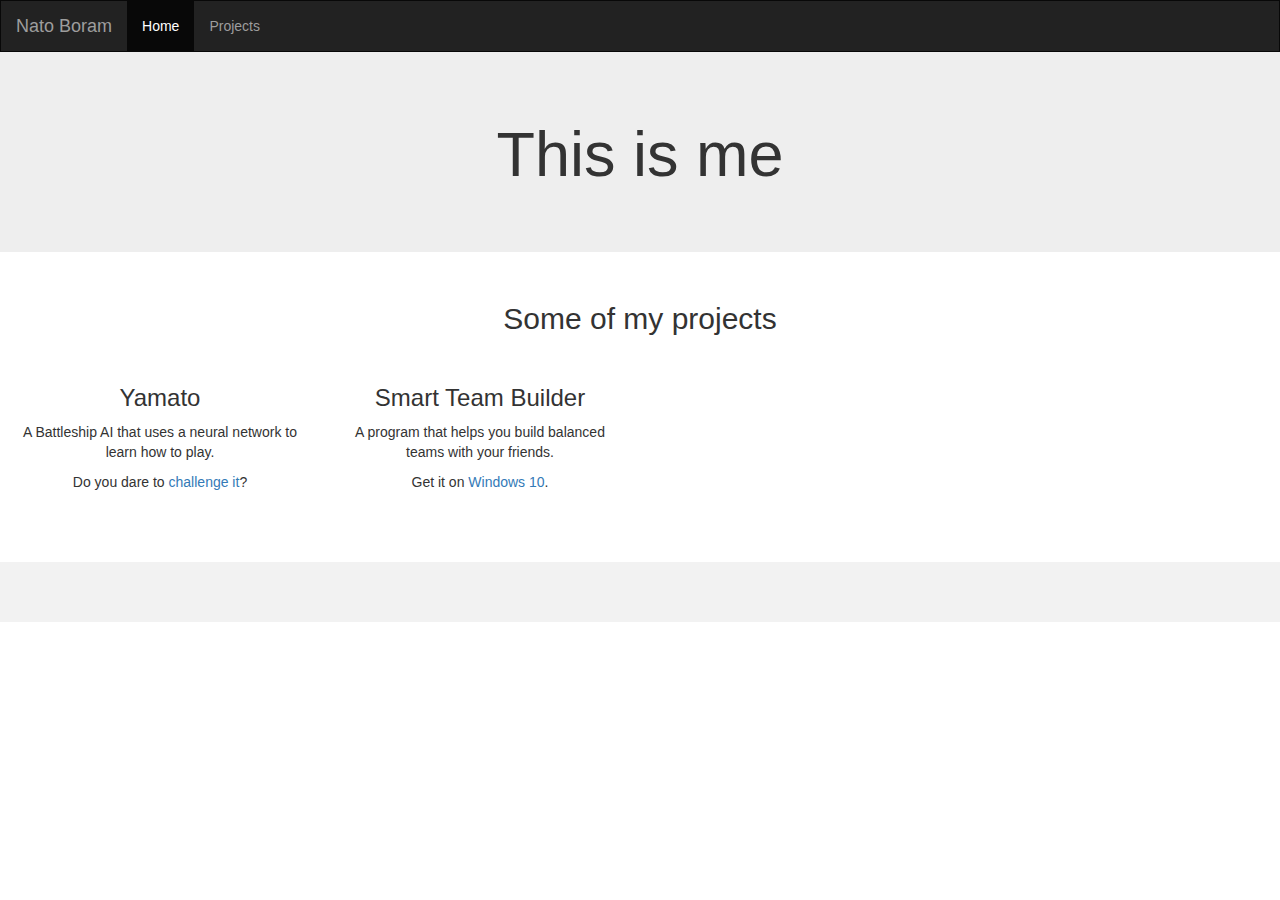
<file: index.html>
<!DOCTYPE html>
<html lang="en-CA">

<head>
	<meta charset="utf-8">
	<meta name="viewport" content="width=device-width, initial-scale=1">

	<!-- Bootstrap CSS -->
	<link rel="stylesheet" href="https://maxcdn.bootstrapcdn.com/bootstrap/3.3.7/css/bootstrap.min.css">

	<!-- jQuery -->
	<script src="https://ajax.googleapis.com/ajax/libs/jquery/3.2.1/jquery.min.js"></script>

	<!-- Bootstrap JavaScript -->
	<script src="https://maxcdn.bootstrapcdn.com/bootstrap/3.3.7/js/bootstrap.min.js"></script>

	<!-- Local -->
	<link rel="icon" type="image/png" href="logo.png" />
	<link href="style.css" rel="stylesheet" type="text/css" />
	<title>Nato Boram</title>

	<!-- Global Site Tag (gtag.js) - Google Analytics -->
	<script async src="https://www.googletagmanager.com/gtag/js?id=UA-38044037-2"></script>
	<script>
		window.dataLayer = window.dataLayer || [];

		function gtag() {
			dataLayer.push(arguments)
		};
		gtag('js', new Date());
		gtag('config', 'UA-38044037-2');
	</script>

	<!-- Google AdSense -->
	<script async src="//pagead2.googlesyndication.com/pagead/js/adsbygoogle.js"></script>
	<script>
		(adsbygoogle = window.adsbygoogle || []).push({
			google_ad_client: "ca-pub-1087835321861009",
			enable_page_level_ads: true
		});
	</script>
</head>

<body>

	<!-- Navbar -->
	<nav class="navbar navbar-inverse">
		<div class="container-fluid">

			<!-- Mobile View -->
			<div class="navbar-header">
				<button type="button" class="navbar-toggle" data-toggle="collapse" data-target="#myNavbar">
					<span class="icon-bar"></span>
					<span class="icon-bar"></span>
					<span class="icon-bar"></span>
				</button>
				<a class="navbar-brand" href="https://natoboram.github.io">Nato Boram</a>
			</div>

			<!-- Desktop View -->
			<div class="collapse navbar-collapse" id="myNavbar">
				<ul class="nav navbar-nav">
					<li class="active"><a href="https://natoboram.github.io/">Home</a></li>
					<!--<li><a href="./about">About</a></li>-->
					<li><a href="./projects">Projects</a></li>
					<!--<li><a href="./contact">Contact</a></li>-->
				</ul>
			</div>
		</div>
	</nav>

	<div class="jumbotron">
		<div class="container text-center">
			<h1>This is me</h1>
			<p></p>
		</div>
	</div>

	<div class="container-fluid bg-3 text-center">
		<h2>Some of my projects</h2><br />
		<div class="row">
			<div class="col-sm-4 col-md-3">
				<h3>Yamato</h3>
				<p>A Battleship AI that uses a neural network to learn how to play.</p>
				<p>Do you dare to <a href="./battleship">challenge it</a>?</p>
			</div>
			<div class="col-sm-4 col-md-3">
				<h3>Smart Team Builder</h3>
				<p>A program that helps you build balanced teams with your friends.</p>
				<p>Get it on <a href="https://www.microsoft.com/store/apps/9pkmlmnmxfql">Windows 10</a>.</p>
			</div>
			<div class="col-sm-4 col-md-3">

			</div>
			<div class="col-sm-4 col-md-3">

			</div>
		</div>
	</div><br>

	<br />
	<br />

	<!-- Footer -->
	<footer class="container-fluid text-center">
		<p></p>
	</footer>

</body>

</html>
</file>
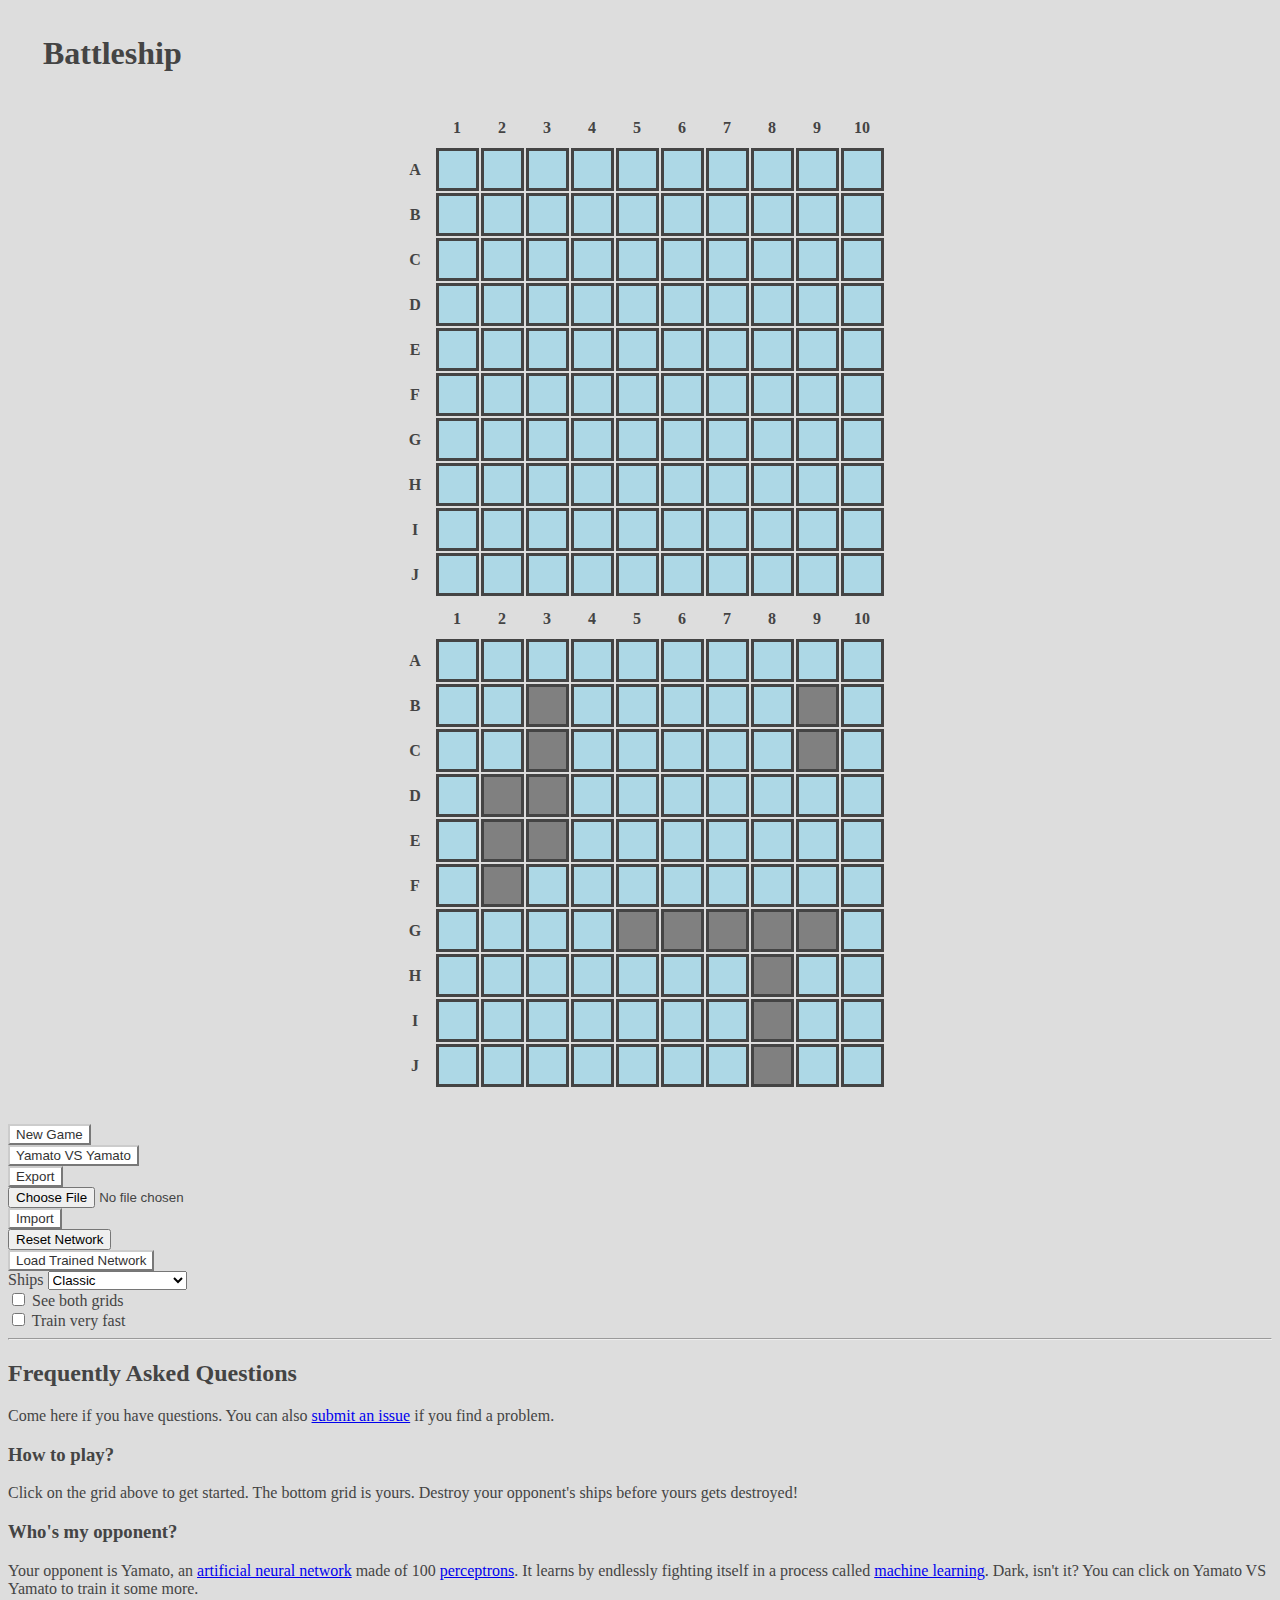
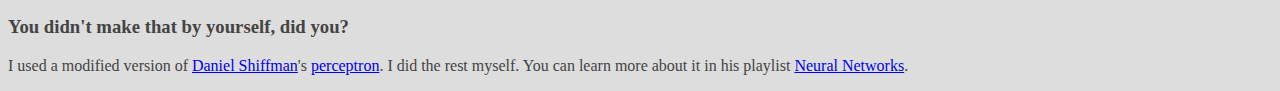
<file: battleship/index.html>
﻿<!DOCTYPE html>
<html lang="en-CA">

<head>
	<meta charset="UTF-8" />
	<meta name="viewport" content="width=device-width, initial-scale=1">

	<!-- jQuery -->
	<script src="https://code.jquery.com/jquery-3.2.1.slim.min.js" integrity="sha384-KJ3o2DKtIkvYIK3UENzmM7KCkRr/rE9/Qpg6aAZGJwFDMVNA/GpGFF93hXpG5KkN"
	 crossorigin="anonymous"></script>
	<script src="https://cdnjs.cloudflare.com/ajax/libs/popper.js/1.11.0/umd/popper.min.js" integrity="sha384-b/U6ypiBEHpOf/4+1nzFpr53nxSS+GLCkfwBdFNTxtclqqenISfwAzpKaMNFNmj4"
	 crossorigin="anonymous"></script>

	<!-- Bootstrap -->
	<link rel="stylesheet" href="https://maxcdn.bootstrapcdn.com/bootstrap/4.0.0-beta/css/bootstrap.min.css" integrity="sha384-/Y6pD6FV/Vv2HJnA6t+vslU6fwYXjCFtcEpHbNJ0lyAFsXTsjBbfaDjzALeQsN6M"
	 crossorigin="anonymous">
	<script src="https://maxcdn.bootstrapcdn.com/bootstrap/4.0.0-beta/js/bootstrap.min.js" integrity="sha384-h0AbiXch4ZDo7tp9hKZ4TsHbi047NrKGLO3SEJAg45jXxnGIfYzk4Si90RDIqNm1"
	 crossorigin="anonymous"></script>

	<!-- CSS -->
	<link rel="stylesheet" type="text/css" href="style.css" />

	<!-- Libraries -->
	<script src="yamato/FileSaver.js"></script>

	<!-- JavaScript -->
	<script src="battleship.js"></script>
	<script src="game.js"></script>
	<script src="yamato/backup.js"></script>

	<!-- Perceptrons -->
	<script src="yamato/shiffman/perceptron.js"></script>
	<script src="yamato/skynet.js"></script>


	<!-- Neural Network 
	<script src="yamato/shiffman/nn.js"></script>
	<script src="yamato/shiffman/matrix.js"></script>
	<script src="yamato/yamato.js"></script>
	-->

	<script src="random.js"></script>

	<!-- Global Site Tag (gtag.js) - Google Analytics -->
	<script async src="https://www.googletagmanager.com/gtag/js?id=UA-38044037-2"></script>
	<script async>
		window.dataLayer = window.dataLayer || [];
		function gtag() {
			dataLayer.push(arguments)
		};
		gtag('js', new Date());
		gtag('config', 'UA-38044037-2');
	</script>

	<title>Battleship</title>
</head>

<body>

	<!-- Header -->
	<header class="container-fluid text-center">
		<h1>Battleship</h1>
	</header>

	<div class="container">

		<!-- Grids -->
		<div class="row">
			<div class="col-md-7">
				<table id="agentTable">
					<tr>
						<th></th>
						<th>1</th>
						<th>2</th>
						<th>3</th>
						<th>4</th>
						<th>5</th>
						<th>6</th>
						<th>7</th>
						<th>8</th>
						<th>9</th>
						<th>10</th>
					</tr>
					<tr>
						<th>A</th>
						<td></td>
						<td></td>
						<td></td>
						<td></td>
						<td></td>
						<td></td>
						<td></td>
						<td></td>
						<td></td>
						<td></td>
					</tr>
					<tr>
						<th>B</th>
						<td></td>
						<td></td>
						<td></td>
						<td></td>
						<td></td>
						<td></td>
						<td></td>
						<td></td>
						<td></td>
						<td></td>
					</tr>
					<tr>
						<th>C</th>
						<td></td>
						<td></td>
						<td></td>
						<td></td>
						<td></td>
						<td></td>
						<td></td>
						<td></td>
						<td></td>
						<td></td>
					</tr>
					<tr>
						<th>D</th>
						<td></td>
						<td></td>
						<td></td>
						<td></td>
						<td></td>
						<td></td>
						<td></td>
						<td></td>
						<td></td>
						<td></td>
					</tr>
					<tr>
						<th>E</th>
						<td></td>
						<td></td>
						<td></td>
						<td></td>
						<td></td>
						<td></td>
						<td></td>
						<td></td>
						<td></td>
						<td></td>
					</tr>
					<tr>
						<th>F</th>
						<td></td>
						<td></td>
						<td></td>
						<td></td>
						<td></td>
						<td></td>
						<td></td>
						<td></td>
						<td></td>
						<td></td>
					</tr>
					<tr>
						<th>G</th>
						<td></td>
						<td></td>
						<td></td>
						<td></td>
						<td></td>
						<td></td>
						<td></td>
						<td></td>
						<td></td>
						<td></td>
					</tr>
					<tr>
						<th>H</th>
						<td></td>
						<td></td>
						<td></td>
						<td></td>
						<td></td>
						<td></td>
						<td></td>
						<td></td>
						<td></td>
						<td></td>
					</tr>
					<tr>
						<th>I</th>
						<td></td>
						<td></td>
						<td></td>
						<td></td>
						<td></td>
						<td></td>
						<td></td>
						<td></td>
						<td></td>
						<td></td>
					</tr>
					<tr>
						<th>J</th>
						<td></td>
						<td></td>
						<td></td>
						<td></td>
						<td></td>
						<td></td>
						<td></td>
						<td></td>
						<td></td>
						<td></td>
					</tr>
				</table>
				<table id="playerTable">
					<tr>
						<th></th>
						<th>1</th>
						<th>2</th>
						<th>3</th>
						<th>4</th>
						<th>5</th>
						<th>6</th>
						<th>7</th>
						<th>8</th>
						<th>9</th>
						<th>10</th>
					</tr>
					<tr>
						<th>A</th>
						<td></td>
						<td></td>
						<td></td>
						<td></td>
						<td></td>
						<td></td>
						<td></td>
						<td></td>
						<td></td>
						<td></td>
					</tr>
					<tr>
						<th>B</th>
						<td></td>
						<td></td>
						<td></td>
						<td></td>
						<td></td>
						<td></td>
						<td></td>
						<td></td>
						<td></td>
						<td></td>
					</tr>
					<tr>
						<th>C</th>
						<td></td>
						<td></td>
						<td></td>
						<td></td>
						<td></td>
						<td></td>
						<td></td>
						<td></td>
						<td></td>
						<td></td>
					</tr>
					<tr>
						<th>D</th>
						<td></td>
						<td></td>
						<td></td>
						<td></td>
						<td></td>
						<td></td>
						<td></td>
						<td></td>
						<td></td>
						<td></td>
					</tr>
					<tr>
						<th>E</th>
						<td></td>
						<td></td>
						<td></td>
						<td></td>
						<td></td>
						<td></td>
						<td></td>
						<td></td>
						<td></td>
						<td></td>
					</tr>
					<tr>
						<th>F</th>
						<td></td>
						<td></td>
						<td></td>
						<td></td>
						<td></td>
						<td></td>
						<td></td>
						<td></td>
						<td></td>
						<td></td>
					</tr>
					<tr>
						<th>G</th>
						<td></td>
						<td></td>
						<td></td>
						<td></td>
						<td></td>
						<td></td>
						<td></td>
						<td></td>
						<td></td>
						<td></td>
					</tr>
					<tr>
						<th>H</th>
						<td></td>
						<td></td>
						<td></td>
						<td></td>
						<td></td>
						<td></td>
						<td></td>
						<td></td>
						<td></td>
						<td></td>
					</tr>
					<tr>
						<th>I</th>
						<td></td>
						<td></td>
						<td></td>
						<td></td>
						<td></td>
						<td></td>
						<td></td>
						<td></td>
						<td></td>
						<td></td>
					</tr>
					<tr>
						<th>J</th>
						<td></td>
						<td></td>
						<td></td>
						<td></td>
						<td></td>
						<td></td>
						<td></td>
						<td></td>
						<td></td>
						<td></td>
					</tr>
				</table>
			</div>

			<!-- Menu -->
			<div class="col-md-5">

				<!-- Alerts -->
				<div id="alert-container">
				</div>

				<form>

					<!-- Play Again -->
					<div class="form-group">
						<button type="button" class="btn btn-default btn-block" onclick="newGame()">New Game</button>
					</div>

					<!-- Train -->
					<div class="form-group">
						<button type="button" class="btn btn-default btn-block" onclick="beginTraining()" id="btnTrain">Yamato VS Yamato</button>
					</div>

					<!-- Stop Training -->
					<div class="form-group">
						<button type="button" class="btn btn-default btn-block" onclick="stopTraining()" id="btnStop" style="display: none;">Stop training</button>
					</div>

					<!-- Export -->
					<div class="form-group">
						<button type="button" class="btn btn-default btn-block" onclick="exportJSON()">Export</button>
					</div>

					<!-- Select File -->
					<div class="form-group">
						<input id="file-input" type="file" class="form-control" />
					</div>

					<!-- Import -->
					<div class="form-group">
						<button type="button" class="btn btn-default btn-block" onclick="importJSON()">Import</button>
					</div>

					<!-- New Network -->
					<div class="form-group">
						<button type="button" class="btn btn-danger btn-block" onclick="newNetwork()">Reset Network</button>
					</div>

					<!-- Use Backup -->
					<div class="form-group">
						<button type="button" class="btn btn-default btn-block" onclick="useBackup()">Load Trained Network</button>
					</div>

					<!-- Ships -->
					<div class="form-group">
						<label for="ships">Ships</label>
						<select class="form-control" id="ships">
							<option value="classic">Classic</option>
							<option value="prof">Lots of submarines!</option>
						</select>
					</div>

					<!-- True Vision -->
					<div class="checkbox">
						<label>
							<input type="checkbox" id="PlayerTrueSight" onclick="showGrids();"> See both grids</label>
					</div>

					<!-- Gotta go fast! -->
					<div class="checkbox">
						<label>
							<input type="checkbox" id="TrainFast" onclick="trainFast();"> Train very fast
						</label>
					</div>
				</form>
			</div>
		</div>

		<hr />

		<h2>Frequently Asked Questions</h2>
		<p>Come here if you have questions. You can also
			<a href="https://github.com/NatoBoram/natoboram.github.io/issues/new">submit an issue</a> if you find a problem.</p>

		<h3>How to play?</h3>
		<p>Click on the grid above to get started. The bottom grid is yours. Destroy your opponent's ships before yours gets destroyed!</p>

		<h3>Who's my opponent?</h3>
		<p>
			Your opponent is Yamato, an
			<a href="https://en.wikipedia.org/wiki/Artificial_neural_network">artificial neural network</a> made of 100
			<a href="https://en.wikipedia.org/wiki/Perceptron">perceptrons</a>. It learns by endlessly fighting itself in a process called
			<a href="https://en.wikipedia.org/wiki/Machine_learning">machine learning</a>. Dark, isn't it? You can click on Yamato VS Yamato to train it some more.
		</p>

		<h3>You didn't make that by yourself, did you?</h3>
		<p>
			I used a modified version of
			<a href="http://shiffman.net/">Daniel Shiffman</a>'s
			<a href="https://github.com/shiffman/The-Nature-of-Code-Examples-p5.js/blob/master/chp10_nn/NOC_10_01_Perceptron/perceptron.js">perceptron</a>. I did the rest myself. You can learn more about it in his playlist
			<a href="https://www.youtube.com/playlist?list=PLRqwX-V7Uu6aCibgK1PTWWu9by6XFdCfh">Neural Networks</a>.
		</p>

		<!-- Ads by Google
		<script async src="//pagead2.googlesyndication.com/pagead/js/adsbygoogle.js"></script>
		<ins class="adsbygoogle" style="display:block" data-ad-client="ca-pub-1087835321861009" data-ad-slot="4720369799" data-ad-format="auto"></ins>
		<script>
			(adsbygoogle = window.adsbygoogle || []).push({});
		</script>
		-->
	</div>
</body>

</html>
</file>
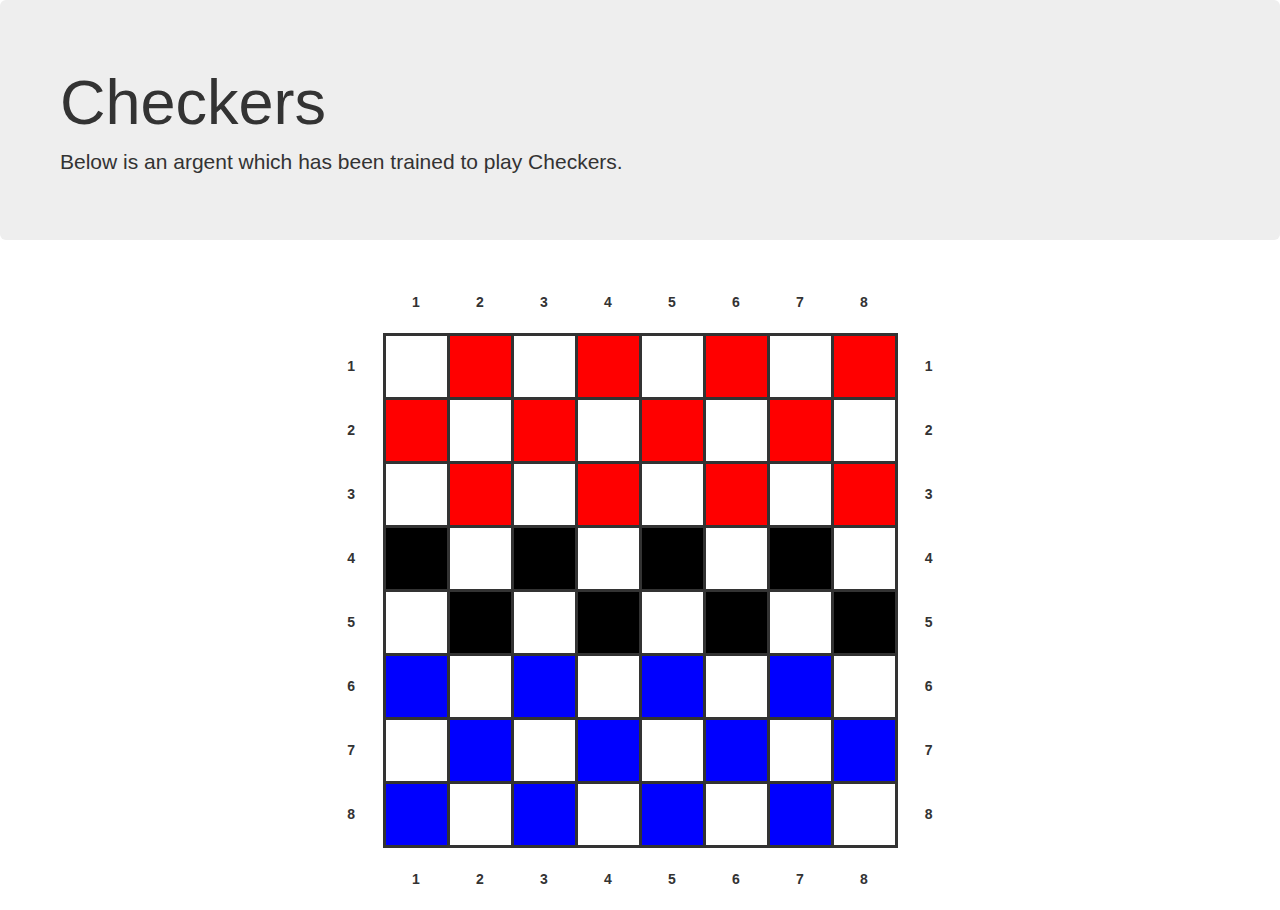
<file: checkers/index.html>
<!DOCTYPE html>
<html lang="en-CA">

<head>
	<meta charset="UTF-8" />
	<meta name="viewport" content="width=device-width, initial-scale=1.0" />

	<!-- Bootstrap -->
	<!-- Latest compiled and minified CSS -->
	<link rel="stylesheet" href="https://maxcdn.bootstrapcdn.com/bootstrap/3.3.7/css/bootstrap.min.css" />
	<!-- jQuery library -->
	<script src="https://ajax.googleapis.com/ajax/libs/jquery/3.2.1/jquery.min.js"></script>
	<!-- Latest compiled JavaScript -->
	<script src="https://maxcdn.bootstrapcdn.com/bootstrap/3.3.7/js/bootstrap.min.js"></script>

	<!-- Style -->
	<link rel="stylesheet" href="style/style.css" />

	<!-- Sript -->
	<script src="script/game.js"></script>

	<title>Checkers</title>
</head>

<body>

	<header>
		<div class="container-fluid">
			<div class="jumbotron">
				<h1>Checkers</h1>
				<p>Below is an argent which has been trained to play Checkers.</p>
			</div>
		</div>
	</header>

	<main>
		<div class="container">

			<table>
				<tr>
					<th></th>
					<th>1</th>
					<th>2</th>
					<th>3</th>
					<th>4</th>
					<th>5</th>
					<th>6</th>
					<th>7</th>
					<th>8</th>
					<th></th>
				</tr>
				<tr>
					<th>1</th>
					<td></td>
					<td></td>
					<td></td>
					<td></td>
					<td></td>
					<td></td>
					<td></td>
					<td></td>
					<th>1</th>
				</tr>
				<tr>
					<th>2</th>
					<td></td>
					<td></td>
					<td></td>
					<td></td>
					<td></td>
					<td></td>
					<td></td>
					<td></td>
					<th>2</th>
				</tr>
				<tr>
					<th>3</th>
					<td></td>
					<td></td>
					<td></td>
					<td></td>
					<td></td>
					<td></td>
					<td></td>
					<td></td>
					<th>3</th>
				</tr>
				<tr>
					<th>4</th>
					<td></td>
					<td></td>
					<td></td>
					<td></td>
					<td></td>
					<td></td>
					<td></td>
					<td></td>
					<th>4</th>
				</tr>
				<tr>
					<th>5</th>
					<td></td>
					<td></td>
					<td></td>
					<td></td>
					<td></td>
					<td></td>
					<td></td>
					<td></td>
					<th>5</th>
				</tr>
				<tr>
					<th>6</th>
					<td></td>
					<td></td>
					<td></td>
					<td></td>
					<td></td>
					<td></td>
					<td></td>
					<td></td>
					<th>6</th>
				</tr>
				<tr>
					<th>7</th>
					<td></td>
					<td></td>
					<td></td>
					<td></td>
					<td></td>
					<td></td>
					<td></td>
					<td></td>
					<th>7</th>
				</tr>
				<tr>
					<th>8</th>
					<td></td>
					<td></td>
					<td></td>
					<td></td>
					<td></td>
					<td></td>
					<td></td>
					<td></td>
					<th>8</th>
				</tr>
				<tr>
					<th></th>
					<th>1</th>
					<th>2</th>
					<th>3</th>
					<th>4</th>
					<th>5</th>
					<th>6</th>
					<th>7</th>
					<th>8</th>
					<th></th>
				</tr>

		</div>
		</table>
	</main>

	<footer>
		
	</footer>
</body>

</html>
</file>
<file: style.css>
/* https://c7.staticflickr.com/3/2950/15329065150_11c287f85d_b.jpg */


/* Remove the navbar's default margin-bottom and rounded borders */

.navbar {
	margin-bottom: 0;
	border-radius: 0;
}


/* Add a gray background color and some padding to the footer */

footer {
	background-color: #f2f2f2;
	padding: 25px;
}

.w10-store-badge {
	max-width: 200px;
}
</file>
<file: battleship/style.css>
body {
	background-color: #DDD;
	color: #444;
}

header {
	margin: 35px;
}

table {
	margin: auto;
	text-align: center;
	vertical-align: center;
}

th, td {
	min-width: 35px;
	height: 35px;
	text-align: center;
	vertical-align: center;
}

td {
	border: solid;
}

form, #alert-container {
	margin-top: 35px;
}

.btn-default {
	color: #333;
	background-color: #fff;
	border-color: #ccc;
}
</file>
<file: checkers/style/style.css>
.container-fluid {
	padding: 0px;
}

table {
	margin: auto;
}

td, th {
	width: 64px;
	height: 64px;

	text-align: center;
	vertical-align: center;
}

td {
	border-style: solid;
}
</file>
